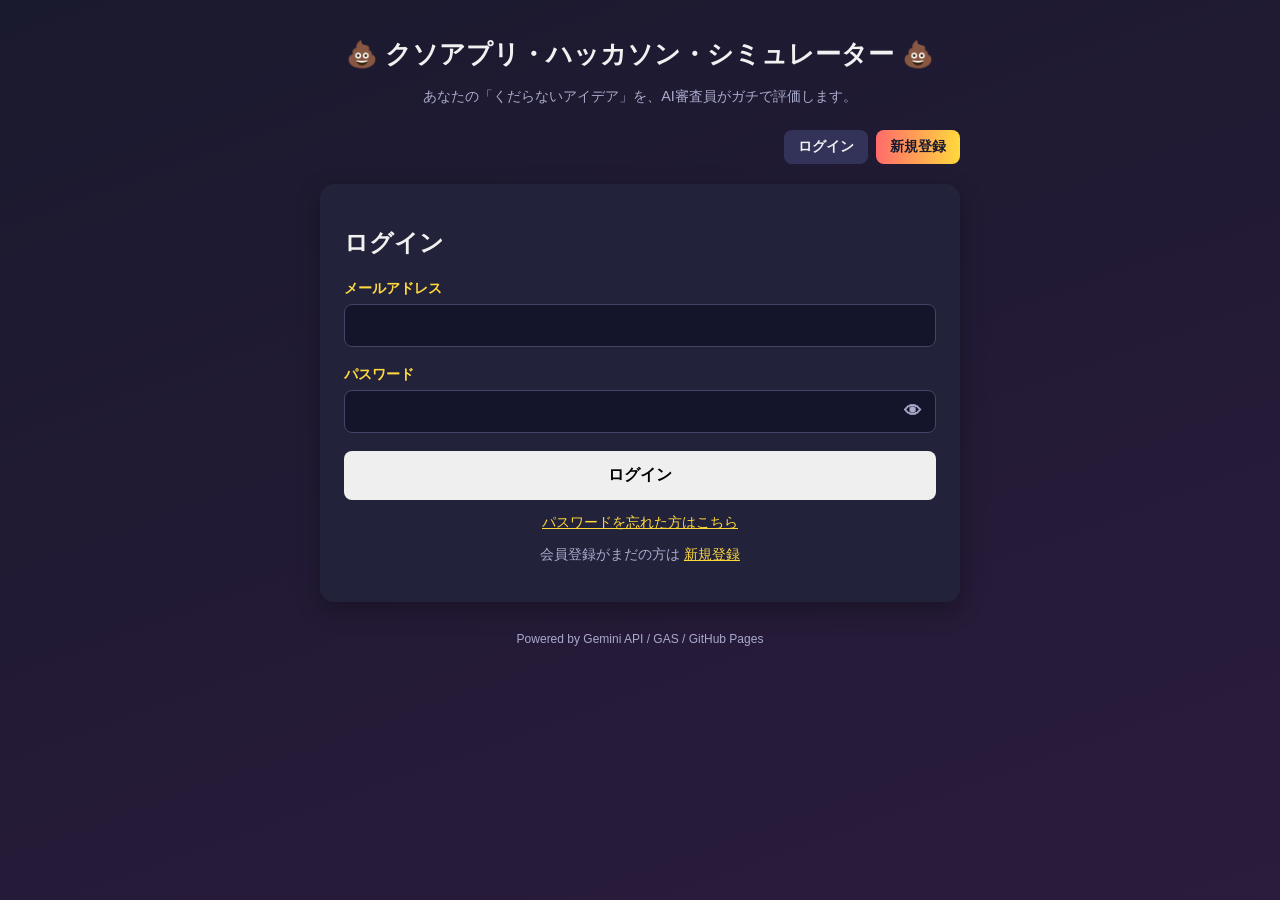
<file: index.html>
<!DOCTYPE html>
<html lang="ja">
<head>
<meta charset="UTF-8">
<meta name="viewport" content="width=device-width, initial-scale=1.0">
<title>クソアプリ・ハッカソン・シミュレーター</title>
<link rel="stylesheet" href="style.css">
</head>
<body>

<div class="container">
  <header class="header">
    <h1>💩 クソアプリ・ハッカソン・シミュレーター 💩</h1>
    <p class="subtitle">あなたの「くだらないアイデア」を、AI審査員がガチで評価します。</p>
  </header>

  <nav class="navbar" id="navbar">
    <div class="nav-guest" id="nav-guest">
      <button class="nav-btn" id="nav-login-btn">ログイン</button>
      <button class="nav-btn nav-btn-primary" id="nav-register-btn">新規登録</button>
    </div>
    <div class="nav-member hidden" id="nav-member">
      <span class="nav-nickname" id="nav-nickname"></span>
      <button class="nav-btn" id="nav-mypage-btn">マイページ</button>
      <button class="nav-btn" id="nav-home-btn">審査に戻る</button>
      <button class="nav-btn nav-btn-ghost" id="nav-logout-btn">ログアウト</button>
    </div>
  </nav>

  <main>

    <!-- ===== ログイン/新規登録 ===== -->
    <section id="auth-section" class="card">
      <div id="login-view">
        <h2>ログイン</h2>
        <form id="login-form">
          <div class="form-group">
            <label for="login-email">メールアドレス</label>
            <input type="email" id="login-email" required>
          </div>
          <div class="form-group">
            <label for="login-password">パスワード</label>
            <div class="password-wrap">
              <input type="password" id="login-password" required maxlength="128">
              <button type="button" class="pw-toggle-btn" data-target="login-password" aria-label="パスワードを表示">👁</button>
            </div>
          </div>
          <button type="submit">ログイン</button>
        </form>
        <p class="auth-switch">
          <a href="#" id="show-forgot">パスワードを忘れた方はこちら</a>
        </p>
        <p class="auth-switch">
          会員登録がまだの方は <a href="#" id="show-register">新規登録</a>
        </p>
      </div>

      <div id="register-view" class="hidden">
        <h2>新規登録</h2>
        <form id="register-form">
          <div class="form-group">
            <label for="register-email">メールアドレス</label>
            <input type="email" id="register-email" required maxlength="200">
          </div>
          <div class="form-group">
            <label for="register-nickname">ニックネーム</label>
            <input type="text" id="register-nickname" required maxlength="30">
          </div>
          <div class="form-group form-group-checkbox">
            <label>
              <input type="checkbox" id="register-agree" required>
              <a href="legal/terms.html" target="_blank">利用規約・免責事項</a>に同意する
            </label>
          </div>
          <button type="submit">登録する（仮パスワードをメール送信）</button>
        </form>
        <p class="auth-switch">既に会員の方は <a href="#" id="show-login">ログイン</a></p>
      </div>

      <div id="forgot-view" class="hidden">
        <h2>パスワード再発行</h2>
        <form id="forgot-form">
          <div class="form-group">
            <label for="forgot-email">登録済みメールアドレス</label>
            <input type="email" id="forgot-email" required maxlength="200">
          </div>
          <button type="submit">仮パスワードを再発行</button>
        </form>
        <p class="auth-switch"><a href="#" id="show-login-from-forgot">ログインに戻る</a></p>
      </div>

      <p id="auth-message" class="auth-message hidden"></p>
    </section>

    <!-- ===== 初回ログイン時のパスワード変更強制 ===== -->
    <section id="force-password-section" class="card hidden">
      <h2>初回ログインです。パスワードを設定してください</h2>
      <form id="force-password-form">
        <div class="form-group">
          <label for="new-password">新しいパスワード（8文字以上）</label>
          <div class="password-wrap">
            <input type="password" id="new-password" minlength="8" maxlength="128" required>
            <button type="button" class="pw-toggle-btn" data-target="new-password" aria-label="パスワードを表示">👁</button>
          </div>
        </div>
        <div class="form-group">
          <label for="new-password-confirm">新しいパスワード（確認）</label>
          <div class="password-wrap">
            <input type="password" id="new-password-confirm" minlength="8" maxlength="128" required>
            <button type="button" class="pw-toggle-btn" data-target="new-password-confirm" aria-label="パスワードを表示">👁</button>
          </div>
        </div>
        <button type="submit">パスワードを設定する</button>
      </form>
      <p id="force-password-message" class="auth-message hidden"></p>
    </section>

    <!-- ===== エントリーフォーム ===== -->
    <section id="form-section" class="card hidden">
      <h2>エントリーシート</h2>
      <form id="pitch-form">
        <div class="form-group">
          <label for="app-name">アプリ名</label>
          <input type="text" id="app-name" maxlength="100" placeholder="例：貼るだけで会議が終わるアプリ「ハラナカ」" required>
        </div>

        <div class="form-group">
          <label for="app-summary">アプリの概要</label>
          <textarea id="app-summary" rows="3" maxlength="500" placeholder="例：スマホをお腹に貼ると空腹度をSlackに通知する。それだけ。" required></textarea>
        </div>

        <div class="form-group">
          <label for="app-pitch">プレゼン内容（実用性の強引な主張）</label>
          <textarea id="app-pitch" rows="5" maxlength="1000" placeholder="例：これにより「今日イチのラーメンを誰よりも早く感知できる」ため、行列社会に革命が起きます。医療費も削減されます。たぶん。" required></textarea>
        </div>

        <button type="submit" id="submit-btn">
          <span class="btn-text">審査員にプレゼンする</span>
        </button>
      </form>
    </section>

    <section id="loading-section" class="card hidden">
      <div class="loader"></div>
      <p id="loading-message">審査員が真顔で聞いています...</p>
    </section>

    <section id="result-section" class="card hidden">
      <h2>審査結果</h2>
      <div class="score-wrap">
        <div class="score-circle" id="score-circle">
          <span id="score-value">0</span>
          <span class="score-unit">点</span>
        </div>
        <p id="score-rank" class="score-rank"></p>
      </div>
      <div class="comment-box">
        <p class="comment-label">🎙️ 審査員コメント</p>
        <p id="comment-text"></p>
      </div>
      <button id="retry-btn">もう一度挑戦する</button>
    </section>

    <section id="error-section" class="card hidden">
      <p>⚠️ エラーが発生しました。</p>
      <p id="error-detail" class="error-detail"></p>
      <button id="error-retry-btn">戻る</button>
    </section>

    <!-- ===== マイページ（履歴一覧） ===== -->
    <section id="mypage-section" class="card hidden">
      <h2>マイページ：過去の審査履歴</h2>
      <p id="mypage-empty" class="hidden">まだ審査履歴がありません。エントリーしてみましょう。</p>
      <div id="entry-list"></div>

      <hr class="divider">
      <button id="withdraw-btn" class="btn-danger-outline">退会する（全データ削除）</button>
    </section>

    <!-- ===== エントリー編集モーダル ===== -->
    <div id="edit-modal" class="modal hidden">
      <div class="modal-content card">
        <h2>エントリーを編集</h2>
        <form id="edit-form">
          <input type="hidden" id="edit-entry-id">
          <div class="form-group">
            <label for="edit-app-name">アプリ名</label>
            <input type="text" id="edit-app-name" maxlength="100" required>
          </div>
          <div class="form-group">
            <label for="edit-app-summary">アプリの概要</label>
            <textarea id="edit-app-summary" rows="3" maxlength="500" required></textarea>
          </div>
          <div class="form-group">
            <label for="edit-app-pitch">プレゼン内容</label>
            <textarea id="edit-app-pitch" rows="4" maxlength="1000" required></textarea>
          </div>
          <div class="form-group">
            <label for="edit-score">スコア（0〜100）</label>
            <input type="number" id="edit-score" min="0" max="100" required>
          </div>
          <div class="form-group">
            <label for="edit-comment">審査員コメント</label>
            <textarea id="edit-comment" rows="4" maxlength="500" required></textarea>
          </div>
          <div class="modal-actions">
            <button type="button" id="edit-cancel-btn" class="btn-secondary">キャンセル</button>
            <button type="submit">保存する</button>
          </div>
        </form>
      </div>
    </div>

  </main>

  <footer class="footer">
    <p>Powered by Gemini API / GAS / GitHub Pages</p>
  </footer>
</div>

<script src="js/auth.js"></script>
<script src="js/app.js"></script>
</body>
</html>
</file>
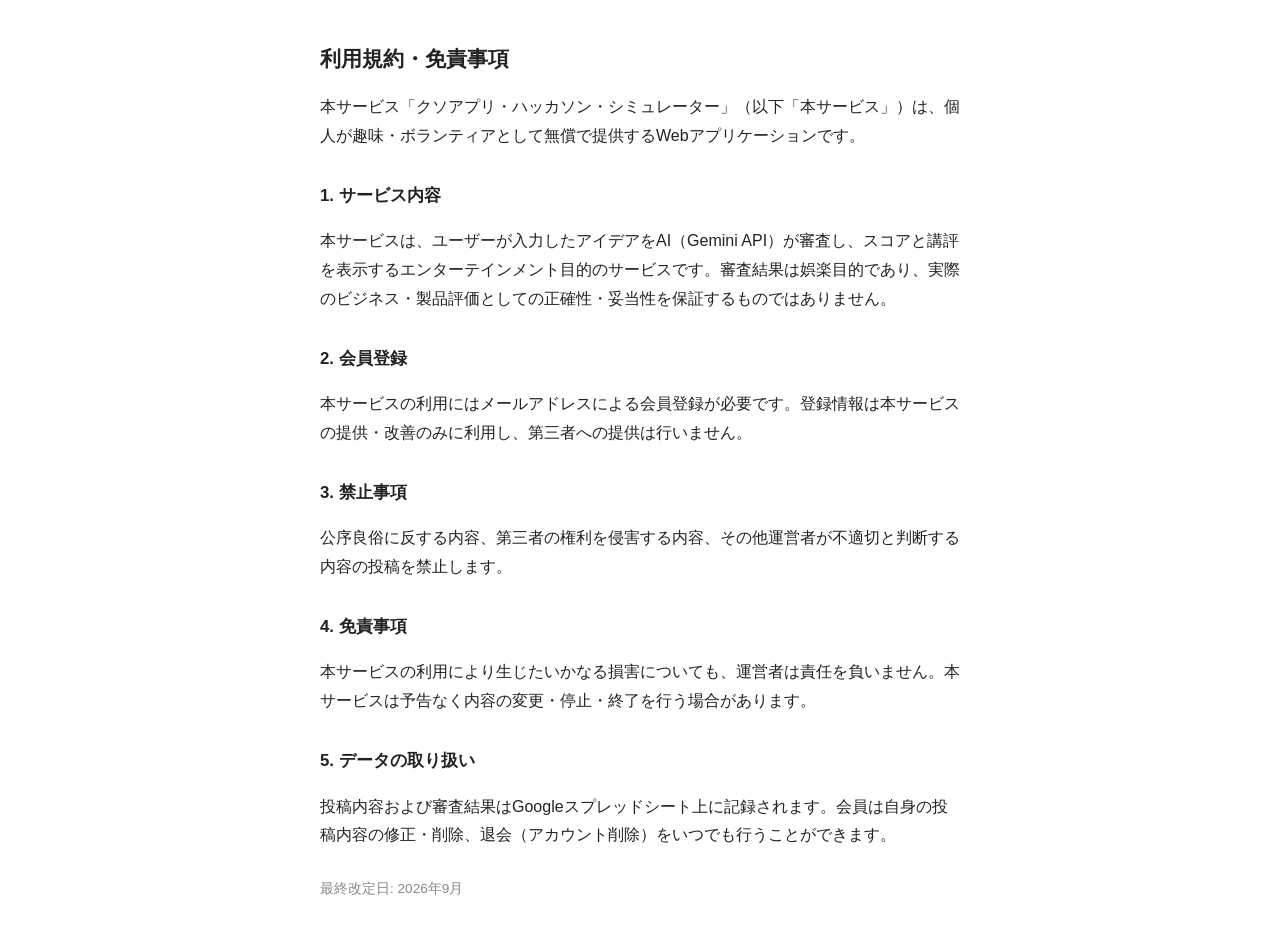
<file: legal/terms.html>
<!DOCTYPE html>
<html lang="ja">
<head>
<meta charset="UTF-8">
<title>利用規約 | クソアプリ・ハッカソン・シミュレーター</title>
<meta name="viewport" content="width=device-width, initial-scale=1.0">
<style>
  body { font-family: sans-serif; max-width: 640px; margin: 40px auto; padding: 0 16px; line-height: 1.8; color: #222; }
  h1 { font-size: 1.3rem; }
  h2 { font-size: 1.05rem; margin-top: 1.8em; }
</style>
</head>
<body>
  <h1>利用規約・免責事項</h1>
  <p>本サービス「クソアプリ・ハッカソン・シミュレーター」（以下「本サービス」）は、個人が趣味・ボランティアとして無償で提供するWebアプリケーションです。</p>

  <h2>1. サービス内容</h2>
  <p>本サービスは、ユーザーが入力したアイデアをAI（Gemini API）が審査し、スコアと講評を表示するエンターテインメント目的のサービスです。審査結果は娯楽目的であり、実際のビジネス・製品評価としての正確性・妥当性を保証するものではありません。</p>

  <h2>2. 会員登録</h2>
  <p>本サービスの利用にはメールアドレスによる会員登録が必要です。登録情報は本サービスの提供・改善のみに利用し、第三者への提供は行いません。</p>

  <h2>3. 禁止事項</h2>
  <p>公序良俗に反する内容、第三者の権利を侵害する内容、その他運営者が不適切と判断する内容の投稿を禁止します。</p>

  <h2>4. 免責事項</h2>
  <p>本サービスの利用により生じたいかなる損害についても、運営者は責任を負いません。本サービスは予告なく内容の変更・停止・終了を行う場合があります。</p>

  <h2>5. データの取り扱い</h2>
  <p>投稿内容および審査結果はGoogleスプレッドシート上に記録されます。会員は自身の投稿内容の修正・削除、退会（アカウント削除）をいつでも行うことができます。</p>

  <p style="margin-top:2em; color:#888; font-size:0.85em;">最終改定日: 2026年9月</p>
</body>
</html>
</file>
<file: style.css>
:root {
  --bg: #1a1a2e;
  --card-bg: #22223a;
  --accent: #ff6b6b;
  --accent2: #ffd93d;
  --text: #f1f1f1;
  --text-sub: #aaaacc;
  --border-radius: 14px;
}

* { box-sizing: border-box; }

body {
  margin: 0;
  font-family: "Hiragino Sans", "Yu Gothic", sans-serif;
  background: linear-gradient(160deg, var(--bg), #2b1b3d);
  color: var(--text);
  min-height: 100vh;
  padding: 20px;
}

.container {
  max-width: 640px;
  margin: 0 auto;
}

.header {
  text-align: center;
  margin-bottom: 24px;
}

.header h1 {
  font-size: 1.6rem;
  margin-bottom: 6px;
}

.subtitle {
  color: var(--text-sub);
  font-size: 0.9rem;
}

.card {
  background: var(--card-bg);
  border-radius: var(--border-radius);
  padding: 24px;
  margin-bottom: 20px;
  box-shadow: 0 8px 24px rgba(0,0,0,0.3);
}

.form-group {
  margin-bottom: 18px;
}

label {
  display: block;
  margin-bottom: 6px;
  font-weight: bold;
  font-size: 0.9rem;
  color: var(--accent2);
}

input, textarea {
  width: 100%;
  padding: 12px;
  border-radius: 8px;
  border: 1px solid #444466;
  background: #14142a;
  color: var(--text);
  font-size: 0.95rem;
  resize: vertical;
}

input:focus, textarea:focus {
  outline: none;
  border-color: var(--accent);
}

button {
  cursor: pointer;
  border: none;
  border-radius: 8px;
  font-weight: bold;
  font-size: 1rem;
  padding: 14px;
  width: 100%;
  transition: transform 0.15s ease, opacity 0.15s ease;
}

#submit-btn, #retry-btn, #error-retry-btn {
  background: linear-gradient(90deg, var(--accent), var(--accent2));
  color: #1a1a2e;
}

button:hover { transform: translateY(-2px); }
button:disabled { opacity: 0.6; cursor: not-allowed; transform: none; }

.hidden { display: none !important; }

.loader {
  width: 48px;
  height: 48px;
  border: 5px solid #444466;
  border-top-color: var(--accent);
  border-radius: 50%;
  margin: 0 auto 16px;
  animation: spin 0.9s linear infinite;
}

@keyframes spin { to { transform: rotate(360deg); } }

#loading-section { text-align: center; }
#loading-message { color: var(--text-sub); }

.score-wrap {
  text-align: center;
  margin-bottom: 20px;
}

.score-circle {
  width: 140px;
  height: 140px;
  border-radius: 50%;
  border: 6px solid var(--accent);
  display: flex;
  flex-direction: column;
  align-items: center;
  justify-content: center;
  margin: 0 auto 12px;
  background: #14142a;
}

#score-value {
  font-size: 2.4rem;
  font-weight: bold;
  color: var(--accent2);
}

.score-unit {
  font-size: 0.85rem;
  color: var(--text-sub);
}

.score-rank {
  font-weight: bold;
  font-size: 1.1rem;
  color: var(--accent);
}

.comment-box {
  background: #14142a;
  border-radius: 10px;
  padding: 16px;
  margin-bottom: 20px;
  white-space: pre-wrap;
  line-height: 1.6;
}

.comment-label {
  font-weight: bold;
  color: var(--accent2);
  margin-top: 0;
}

.error-detail {
  color: var(--text-sub);
  font-size: 0.85rem;
}

.footer {
  text-align: center;
  color: var(--text-sub);
  font-size: 0.75rem;
  margin-top: 30px;
}

/* ===== ナビバー ===== */
.navbar {
  display: flex;
  justify-content: flex-end;
  align-items: center;
  gap: 8px;
  margin-bottom: 20px;
  flex-wrap: wrap;
}

.nav-guest, .nav-member {
  display: flex;
  align-items: center;
  gap: 8px;
  flex-wrap: wrap;
}

.nav-btn {
  width: auto;
  padding: 8px 14px;
  font-size: 0.85rem;
  background: #33335a;
  color: var(--text);
}

.nav-btn-primary {
  background: linear-gradient(90deg, var(--accent), var(--accent2));
  color: #1a1a2e;
}

.nav-btn-ghost {
  background: transparent;
  border: 1px solid #444466;
}

.nav-nickname {
  color: var(--accent2);
  font-size: 0.85rem;
  font-weight: bold;
  margin-right: 4px;
}

/* ===== パスワード表示/非表示 ===== */
.password-wrap {
  position: relative;
}

.password-wrap input {
  padding-right: 44px;
}

.pw-toggle-btn {
  position: absolute;
  right: 4px;
  top: 50%;
  transform: translateY(-50%);
  width: auto;
  padding: 6px 10px;
  background: transparent;
  border: none;
  font-size: 1.1rem;
  line-height: 1;
  color: var(--text-sub);
}

.pw-toggle-btn:hover {
  transform: translateY(-50%);
  opacity: 0.8;
}

.pw-toggle-btn.is-visible {
  color: var(--accent2);
}

/* ===== 認証フォーム ===== */
.auth-switch {
  text-align: center;
  font-size: 0.85rem;
  color: var(--text-sub);
  margin-top: 14px;
}

.auth-switch a {
  color: var(--accent2);
}

.form-group-checkbox label {
  display: flex;
  align-items: center;
  gap: 8px;
  font-weight: normal;
  color: var(--text);
  font-size: 0.85rem;
}

.form-group-checkbox input {
  width: auto;
}

.auth-message {
  margin-top: 14px;
  padding: 10px;
  border-radius: 8px;
  background: #1f3a2a;
  color: #a8e6b0;
  font-size: 0.85rem;
  text-align: center;
}

.auth-message-error {
  background: #3a1f1f;
  color: #ff9e9e;
}

/* ===== マイページ / エントリー一覧 ===== */
.entry-card {
  background: #14142a;
  border-radius: 10px;
  padding: 16px;
  margin-bottom: 14px;
  border: 1px solid #33335a;
}

.entry-card-header {
  display: flex;
  align-items: center;
  gap: 10px;
  margin-bottom: 6px;
}

.entry-score {
  background: var(--accent);
  color: #1a1a2e;
  font-weight: bold;
  padding: 2px 10px;
  border-radius: 20px;
  font-size: 0.85rem;
}

.entry-name {
  font-weight: bold;
  font-size: 1rem;
}

.entry-summary, .entry-pitch {
  font-size: 0.85rem;
  color: var(--text-sub);
  margin: 4px 0;
}

.entry-comment {
  font-size: 0.85rem;
  margin: 8px 0;
  line-height: 1.5;
}

.entry-date {
  font-size: 0.72rem;
  color: #6a6a8a;
  margin-bottom: 10px;
}

.entry-actions {
  display: flex;
  gap: 8px;
}

.entry-actions button {
  width: auto;
  padding: 8px 16px;
  font-size: 0.8rem;
}

.btn-secondary {
  background: #33335a;
  color: var(--text);
}

.btn-danger-outline {
  background: transparent;
  border: 1px solid #ff6b6b;
  color: #ff6b6b;
}

#withdraw-btn {
  width: 100%;
  padding: 12px;
}

.divider {
  border: none;
  border-top: 1px solid #33335a;
  margin: 24px 0 16px;
}

/* ===== 編集モーダル ===== */
.modal {
  position: fixed;
  inset: 0;
  background: rgba(0,0,0,0.6);
  display: flex;
  align-items: center;
  justify-content: center;
  padding: 20px;
  z-index: 100;
}

.modal-content {
  max-width: 480px;
  width: 100%;
  max-height: 90vh;
  overflow-y: auto;
}

.modal-actions {
  display: flex;
  gap: 10px;
}

.modal-actions button {
  flex: 1;
}
</file>
